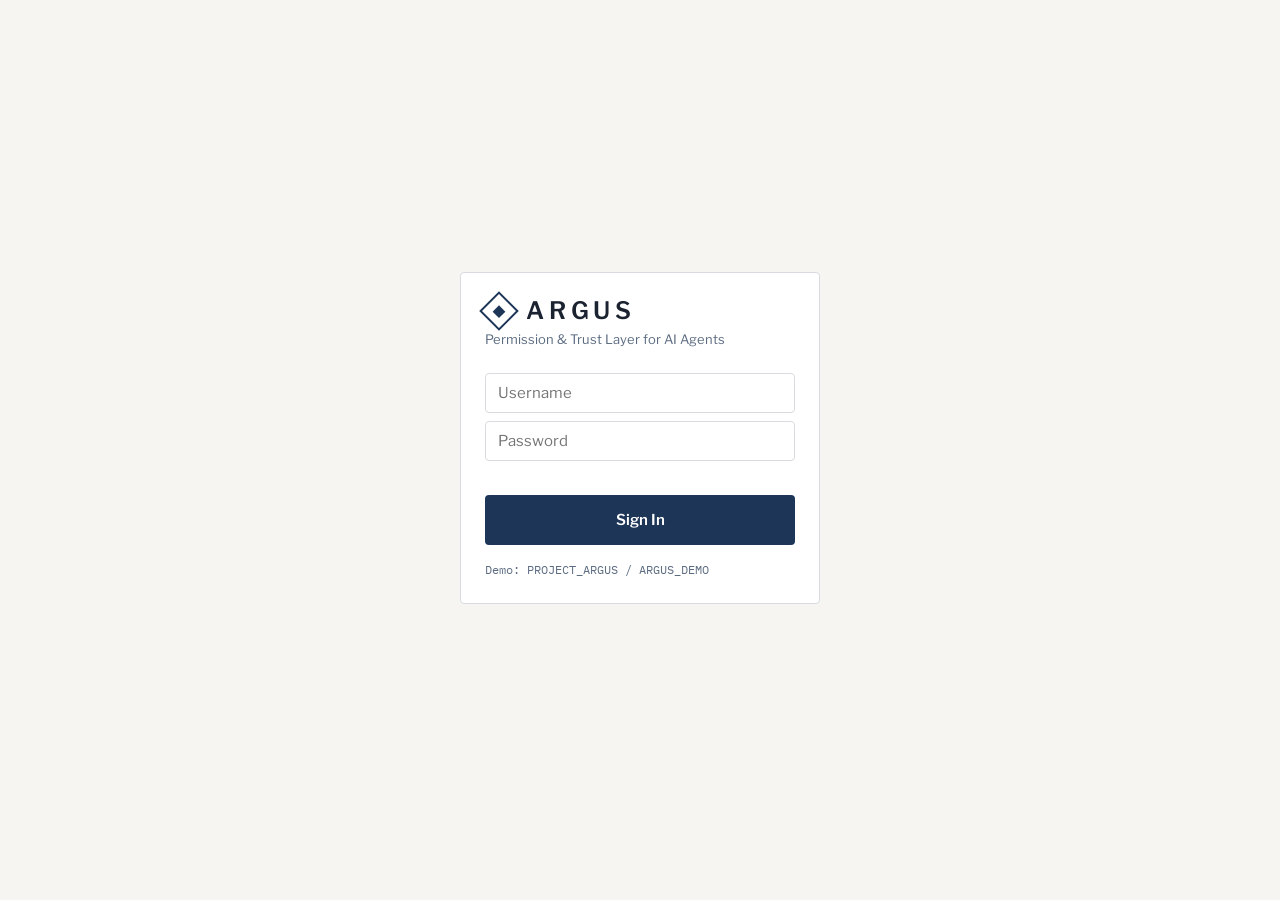
<file: frontend/index.html>
<!DOCTYPE html>
<html lang="en">
<head>
<meta charset="UTF-8">
<meta name="viewport" content="width=device-width, initial-scale=1.0">
<title>ARGUS</title>
<link rel="stylesheet" href="css/style.css">
</head>
<body>

<div id="login-page" class="page">
  <div class="login-screen">
    <div class="login-container card">
      <div class="login-mark"><span class="brand-mark"></span><h1>ARGUS</h1></div>
      <p class="tagline">Permission &amp; Trust Layer for AI Agents</p>
      <form id="login-form">
        <input type="text" id="username" placeholder="Username" autocomplete="off" required>
        <input type="password" id="password" placeholder="Password" autocomplete="off" required>
        <p id="login-error" class="login-error"></p>
        <button type="submit" class="btn-primary">Sign In</button>
      </form>
      <p class="hint">Demo: PROJECT_ARGUS / ARGUS_DEMO</p>
    </div>
  </div>
</div>

<div id="workbench-page" class="page">
  <nav class="app-nav" aria-label="Primary">
    <div class="app-nav-left">
      <span class="brand-mark"></span>
      <span class="brand-name">ARGUS</span>
      <span class="breadcrumb-sep">/</span>
      <span class="breadcrumb-page">Workbench</span>
    </div>
    <div class="app-nav-right">
      <a class="nav-link" data-page="audit">Audit Trail</a>
      <a class="nav-link" data-page="trust">Trust History</a>
      <a class="nav-link" data-page="templates">Templates</a>
      <a class="nav-link" data-page="executions">Executions</a>
      <a class="nav-link" data-page="settings">Settings</a>
      <span class="avatar" id="user-avatar">PA</span>
    </div>
  </nav>

  <div id="estop-banner" class="banner banner-error" hidden>
    <p class="banner-message">EMERGENCY STOP ENGAGED — all approvals and new proposals are disabled. Disengage from Settings.</p>
  </div>

  <div id="workbench-banner-slot"></div>

  <div class="workbench-grid">
    <section class="inbox-panel">
      <div class="inbox-header">
        <span class="inbox-title">Inbox &middot; Read-only</span>
        <span class="inbox-count" id="inbox-count">0</span>
        <div id="inbox-filter-toggle" class="inbox-filter-toggle">
          <button class="filter-btn active" data-filter="all">All</button>
          <button class="filter-btn" data-filter="unread">Unread</button>
        </div>
      </div>
      <div id="inbox-loader" class="skeleton-text" style="width:100%;height:64px;" hidden></div>
      <div id="inbox-items"></div>
      <div id="inbox-pagination" class="inbox-pagination"></div>
    </section>

    <section class="command-panel">
      <div id="selected-email-preview" class="email-preview-card" hidden>
        <div class="preview-header">
          <h4 id="preview-sender">From: —</h4>
          <button class="preview-close" id="preview-close" aria-label="Clear selection">×</button>
        </div>
        <div class="preview-subject" id="preview-subject">Subject: —</div>
        <div class="preview-snippet" id="preview-snippet"></div>
      </div>

      <p class="command-label">Your command</p>
      <div class="card" style="margin-bottom: var(--spacing-md);">
        <textarea id="command-input" placeholder="e.g., 'Reply saying I'll be there.'" rows="2"></textarea>
        <p class="command-context" id="command-email-context"></p>
        <button id="generate-proposal-btn" class="btn-primary" style="margin-top: var(--spacing-md);">Generate proposal</button>
        <div id="proposal-status"></div>
      </div>

      <div id="proposal-block" class="proposal-block" hidden>
        <div class="proposal-header-row">
          <span class="section-marker">AI Proposal</span>
          <span class="proposal-hint">interpreted from your command</span>
        </div>
        <div class="proposal-row"><span class="proposal-row-label">Action</span><span class="proposal-row-value" id="proposal-action"></span></div>
        <div class="proposal-row" id="proposal-to-row"><span class="proposal-row-label">To</span><span class="proposal-row-value" id="proposal-to"></span></div>
        <div class="proposal-row" id="proposal-subject-row"><span class="proposal-row-label">Subject</span><span class="proposal-row-value" id="proposal-subject"></span></div>
        <div class="proposal-body-preview" id="proposal-body-row" hidden>
          <span class="proposal-row-label">Email preview</span>
          <div class="proposal-body-text" id="proposal-body"></div>
        </div>
      </div>

      <div id="decision-card" class="card decision-card" hidden>
        <div class="card-header">Policy Decision</div>
        <div id="decision-outcome" class="decision-badge"></div>
        <p id="decision-reason" class="decision-reason"></p>
        <p id="decision-delta" class="decision-delta"></p>
        <p id="containment-msg" class="containment-msg" hidden>Action blocked before execution. No external effects occurred.</p>
        <details class="trace-details">
          <summary>Why this was allowed / blocked / gated</summary>
          <ul id="decision-trace" class="trace-list"></ul>
        </details>
      </div>

      <div id="authorisation-slot"></div>

      <div id="trust-widget" class="card trust-widget" hidden>
        <div class="card-header">Trust Memory — <span id="trust-widget-action"></span></div>
        <div class="gauge-wrap">
          <svg viewBox="0 0 220 140" class="gauge-svg" id="gauge-svg">
            <path d="M 20 120 A 90 90 0 0 1 200 120" class="gauge-track"/>
            <path d="M 20 120 A 90 90 0 0 1 200 120" class="gauge-fill" id="gauge-fill"/>
            <line id="gauge-ceiling" x1="110" y1="120" x2="110" y2="40" class="gauge-ceiling-marker"/>
          </svg>
          <div class="gauge-readout">
            <div class="gauge-mode" id="gauge-mode" hidden>TOTAL TRUST</div>
            <div class="gauge-label" id="gauge-label">Developing</div>
          </div>
        </div>
        <div class="gauge-meta" id="gauge-meta">
          <div class="meta-row"><span>Trust ceiling</span><span id="meta-ceiling"></span></div>
          <div class="meta-row"><span>Overall modifier</span><span id="meta-modifier"></span></div>
          <div class="meta-row recovery-row" id="meta-recovery" hidden><span>Stabilizing — </span><span id="recovery-detail"></span></div>
        </div>
        <div class="trust-strip-section">
          <div class="trust-strip-header">All action types</div>
          <button type="button" id="total-trust-chip" class="total-chip">
            <span class="total-chip-label">Total trust</span>
            <span class="total-chip-band" id="total-chip-band"></span>
          </button>
          <div id="trust-strip" class="trust-strip"></div>
        </div>
      </div>
    </section>
  </div>
</div>

<div id="audit-page" class="page">
  <nav class="app-nav" aria-label="Primary">
    <div class="app-nav-left">
      <span class="brand-mark"></span>
      <span class="brand-name">ARGUS</span>
      <span class="breadcrumb-sep">/</span>
      <span class="breadcrumb-page">Audit Trail</span>
    </div>
    <div class="app-nav-right">
      <a class="nav-link" data-page="workbench">Workbench</a>
      <a class="nav-link" data-page="trust">Trust History</a>
      <a class="nav-link" data-page="templates">Templates</a>
      <a class="nav-link" data-page="executions">Executions</a>
      <a class="nav-link" data-page="settings">Settings</a>
      <span class="avatar">PA</span>
    </div>
  </nav>
  <div class="audit-content">
    <h2>Audit Trail</h2>
    <p class="tagline">Every evaluation is recorded. Click any row to see the full event details.</p>
    <div class="audit-toolbar">
      <p id="audit-summary" class="command-context"></p>
      <button id="audit-verify-btn" class="btn-secondary" style="width:auto;">Verify chain integrity</button>
    </div>
    <p id="audit-verify-result" class="proposal-hint"></p>
    <div class="audit-filter-row">
      <label for="audit-action-filter">Filter by reason / event:</label>
      <select id="audit-action-filter">
        <option value="">All</option>
      </select>
    </div>
    <div id="audit-groups"></div>
  </div>
</div>

<div id="trust-page" class="page">
  <nav class="app-nav" aria-label="Primary">
    <div class="app-nav-left">
      <span class="brand-mark"></span>
      <span class="brand-name">ARGUS</span>
      <span class="breadcrumb-sep">/</span>
      <span class="breadcrumb-page">Trust History</span>
    </div>
    <div class="app-nav-right">
      <a class="nav-link" data-page="workbench">Workbench</a>
      <a class="nav-link" data-page="audit">Audit Trail</a>
      <a class="nav-link" data-page="templates">Templates</a>
      <a class="nav-link" data-page="executions">Executions</a>
      <a class="nav-link" data-page="settings">Settings</a>
      <span class="avatar">PA</span>
    </div>
  </nav>
  <div class="audit-content">
    <h2>Trust History</h2>
    <p class="page-description">Track how trust scores evolve for each action type over time. Once you approve actions and ARGUS executes them, their trust evolution appears here.</p>
    <p class="command-label" style="margin: var(--spacing-lg) 0 var(--spacing-sm);">Action type</p>
    <select id="trust-action-type"></select>
    <div id="trust-graph-container" style="margin-top: var(--spacing-lg);">
      <svg id="trust-graph" width="100%" height="280" viewBox="0 0 800 280"></svg>
      <p id="trust-tooltip" class="command-context"></p>
    </div>
  </div>
</div>

<div id="templates-page" class="page">
  <nav class="app-nav" aria-label="Primary">
    <div class="app-nav-left">
      <span class="brand-mark"></span>
      <span class="brand-name">ARGUS</span>
      <span class="breadcrumb-sep">/</span>
      <span class="breadcrumb-page">Templates</span>
    </div>
    <div class="app-nav-right">
      <a class="nav-link" data-page="workbench">Workbench</a>
      <a class="nav-link" data-page="audit">Audit Trail</a>
      <a class="nav-link" data-page="trust">Trust History</a>
      <a class="nav-link" data-page="executions">Executions</a>
      <a class="nav-link" data-page="settings">Settings</a>
      <span class="avatar">PA</span>
    </div>
  </nav>
  <div class="audit-content">
    <h2>Templates</h2>
    <p class="tagline">Structural writing-style limits per contact and/or action. Validator-enforced, not an "AI humanizer."</p>

    <div class="card template-form-card">
      <div class="card-header">New Boundary</div>
      <p class="proposal-hint">Leave contact and/or action blank to scope this boundary more broadly (contact-wide, action-wide, or global default).</p>
      <p class="command-label" style="margin-top: var(--spacing-md);">Contact (optional)</p>
      <input type="text" id="tpl-contact" placeholder="e.g. boss@company.com">
      <p class="command-label" style="margin-top: var(--spacing-md);">Action type (optional)</p>
      <select id="tpl-action-type"><option value="">Any action</option></select>

      <div class="tpl-field-grid">
        <div>
          <p class="command-label">Tone</p>
          <select id="tpl-tone">
            <option value="neutral">Neutral</option>
            <option value="warm">Warm</option>
            <option value="direct">Direct</option>
            <option value="formal">Formal</option>
            <option value="friendly">Friendly</option>
          </select>
        </div>
        <div>
          <p class="command-label">Formality</p>
          <select id="tpl-formality">
            <option value="professional">Professional</option>
            <option value="casual">Casual</option>
            <option value="formal">Formal</option>
          </select>
        </div>
        <div>
          <p class="command-label">Length preset</p>
          <select id="tpl-length">
            <option value="brief">Brief</option>
            <option value="standard">Standard</option>
            <option value="detailed">Detailed</option>
          </select>
        </div>
        <div>
          <p class="command-label">Greeting</p>
          <select id="tpl-greeting">
            <option value="first_name">First name</option>
            <option value="formal_name">Formal name</option>
            <option value="none">None</option>
          </select>
        </div>
        <div>
          <p class="command-label">Sign-off</p>
          <select id="tpl-signoff">
            <option value="thanks">Thanks,</option>
            <option value="regards">Regards,</option>
            <option value="best">Best,</option>
            <option value="none">None</option>
          </select>
        </div>
      </div>

      <div class="tpl-field-grid">
        <div>
          <p class="command-label">Max words (10-1000)</p>
          <input type="number" id="tpl-max-words" min="10" max="1000" value="120">
        </div>
        <div>
          <p class="command-label">Max sentences (1-30)</p>
          <input type="number" id="tpl-max-sentences" min="1" max="30" value="8">
        </div>
        <div>
          <p class="command-label">Max paragraphs (1-8)</p>
          <input type="number" id="tpl-max-paragraphs" min="1" max="8" value="3">
        </div>
      </div>

      <p class="command-label" style="margin-top: var(--spacing-md);">Phrases to avoid (comma-separated, validator-only — never sent to the model)</p>
      <input type="text" id="tpl-avoid" placeholder="e.g. ASAP, !!!, per my last email">
      <button id="tpl-add-btn" class="btn-primary" style="margin-top: var(--spacing-md);">Save boundary</button>
      <p class="banner-message" id="tpl-form-error" hidden style="color: var(--color-oxblood); margin-top: var(--spacing-sm);"></p>
    </div>

    <div class="card">
      <div class="card-header">Test Match</div>
      <p class="proposal-hint">See which boundary would apply, before drafting anything.</p>
      <div class="tpl-field-grid">
        <div>
          <p class="command-label">Contact</p>
          <input type="text" id="tpl-match-contact" placeholder="e.g. boss@company.com">
        </div>
        <div>
          <p class="command-label">Action type</p>
          <select id="tpl-match-action"><option value="">Any action</option></select>
        </div>
      </div>
      <button id="tpl-match-btn" class="btn-secondary" style="margin-top: var(--spacing-md);">Check match</button>
      <p class="tpl-match-result" id="tpl-match-result"></p>
    </div>

    <div id="template-list"></div>
  </div>
</div>

<div id="executions-page" class="page">
  <nav class="app-nav" aria-label="Primary">
    <div class="app-nav-left">
      <span class="brand-mark"></span>
      <span class="brand-name">ARGUS</span>
      <span class="breadcrumb-sep">/</span>
      <span class="breadcrumb-page">Executions</span>
    </div>
    <div class="app-nav-right">
      <a class="nav-link" data-page="workbench">Workbench</a>
      <a class="nav-link" data-page="audit">Audit Trail</a>
      <a class="nav-link" data-page="trust">Trust History</a>
      <a class="nav-link" data-page="templates">Templates</a>
      <a class="nav-link" data-page="settings">Settings</a>
      <span class="avatar">PA</span>
    </div>
  </nav>
  <div class="audit-content">
    <h2>Executions</h2>

    <section id="approval-queue-section" class="execution-section">
      <h3>Execution Queue</h3>
      <p class="section-description">Pending your decision. Approve or reject before the action runs. Approving does not send it immediately — it executes after the delay below, giving you a window to change your mind.</p>
      <div id="queue-items"></div>
    </section>

    <section id="live-execution-section" class="execution-section">
      <h3>Live Execution</h3>
      <p class="section-description">Actions in progress. Watch the live pipeline as ARGUS sends approved actions. On any uncertainty, execution stops and asks — never a silent double-send or lost email.</p>
      <button id="executions-tick-btn" class="btn-secondary" style="width:auto; margin: 0 0 var(--spacing-sm);">Check for updates</button>
      <p class="proposal-hint" id="executions-tick-status" style="margin: 0 0 var(--spacing-md);"></p>
      <div id="execution-list"></div>
    </section>
  </div>
</div>

<div id="settings-page" class="page">
  <nav class="app-nav" aria-label="Primary">
    <div class="app-nav-left">
      <span class="brand-mark"></span>
      <span class="brand-name">ARGUS</span>
      <span class="breadcrumb-sep">/</span>
      <span class="breadcrumb-page">Settings</span>
    </div>
    <div class="app-nav-right">
      <a class="nav-link" data-page="workbench">Workbench</a>
      <a class="nav-link" data-page="audit">Audit Trail</a>
      <a class="nav-link" data-page="trust">Trust History</a>
      <a class="nav-link" data-page="templates">Templates</a>
      <a class="nav-link" data-page="executions">Executions</a>
      <span class="avatar">PA</span>
    </div>
  </nav>
  <div class="audit-content">
    <h2>Settings</h2>

    <div class="card" style="margin-top: var(--spacing-lg);">
      <div class="card-header">Policy Profile</div>
      <!-- NOTE (Task 9b): Policy Profile selection is currently visual-only.
           Clarify with Kayden whether this should control backend trust decisions
           (no POST /api/profile endpoint exists yet). -->
      <div class="profile-switcher" id="profile-switcher">
        <button class="profile-opt" data-profile="Strict">Strict</button>
        <button class="profile-opt" data-profile="Balanced">Balanced</button>
        <button class="profile-opt" data-profile="Autonomous">Autonomous</button>
      </div>
      <p class="proposal-hint" style="margin-top: var(--spacing-sm);">Sets the default trust ceiling applied to new decisions.</p>
    </div>

    <div class="card">
      <div class="card-header">Emergency Stop</div>
      <div class="estop-row">
        <button id="estop-btn" class="btn-secondary estop-btn">Engage emergency stop</button>
        <span class="status-line" id="estop-status"><span class="dot dot-green"></span> System armed</span>
      </div>
      <p class="proposal-hint" style="margin-top: var(--spacing-sm);">Immediately halts new proposals and pending approvals across this session.</p>
    </div>

    <div class="card">
      <div class="card-header">Execution Delay</div>
      <p class="proposal-hint">High-risk actions (delete, send, forward, reply) wait before executing, giving you time to review. Adjust how long that window is.</p>
      <div class="delay-row">
        <input type="range" id="execution-delay-slider" min="1" max="4" value="4">
        <span id="execution-delay-display">4 minutes</span>
      </div>
      <p class="proposal-hint" id="execution-delay-status" style="margin-top: var(--spacing-sm);"></p>
      <p class="proposal-hint" style="margin-top: var(--spacing-sm);">Enforced by the server — 1 minute is the floor; an approved action will never execute sooner than that, no matter what's sent to the API.</p>
    </div>

    <div class="card">
      <div class="card-header">Gmail Connection</div>
      <p id="gmail-status-text">Checking…</p>
      <p id="gmail-account-text" class="proposal-hint"></p>
      <a href="/api/gmail/connect" id="gmail-connect-link" class="btn-primary" style="display:inline-block; width:auto; margin-top: var(--spacing-md); text-decoration:none;" hidden>Connect Gmail</a>
      <div id="gmail-test-row" class="contact-add-row" style="margin-top: var(--spacing-md);" hidden>
        <input type="text" id="gmail-test-to" placeholder="Send test email to…">
        <button id="gmail-test-btn" class="btn-secondary" style="width:auto;">Send test</button>
      </div>
      <p id="gmail-test-result" class="proposal-hint"></p>
    </div>

    <div class="card">
      <div class="card-header">Demo Mode</div>
      <p class="proposal-hint">Reseeds the queue, audit trail, executions, and trust ledger to a clean baseline. Only available when the server runs with <code>ARGUS_DEMO_MODE=1</code>.</p>
      <button id="demo-reset-btn" class="btn-secondary" style="width:auto; margin-top: var(--spacing-sm);">Reset demo state</button>
      <p id="demo-reset-result" class="proposal-hint"></p>
    </div>

    <div class="card">
      <div class="card-header">Private Contacts</div>
      <p class="proposal-hint">ARGUS will not read, act on, or send to these exact addresses — checked before the AI sees a selected email from them, and again right before any send.</p>
      <div class="contact-add-row">
        <input type="text" id="contact-add-input" placeholder="name@example.com">
        <button id="contact-add-btn" class="btn-secondary" style="width:auto;">Add</button>
      </div>
      <p class="banner-message" id="contact-add-error" hidden style="color: var(--color-oxblood);"></p>
      <div id="contact-list"></div>
    </div>
  </div>
</div>

<script type="module" src="js/app.js"></script>
</body>
</html>
</file>
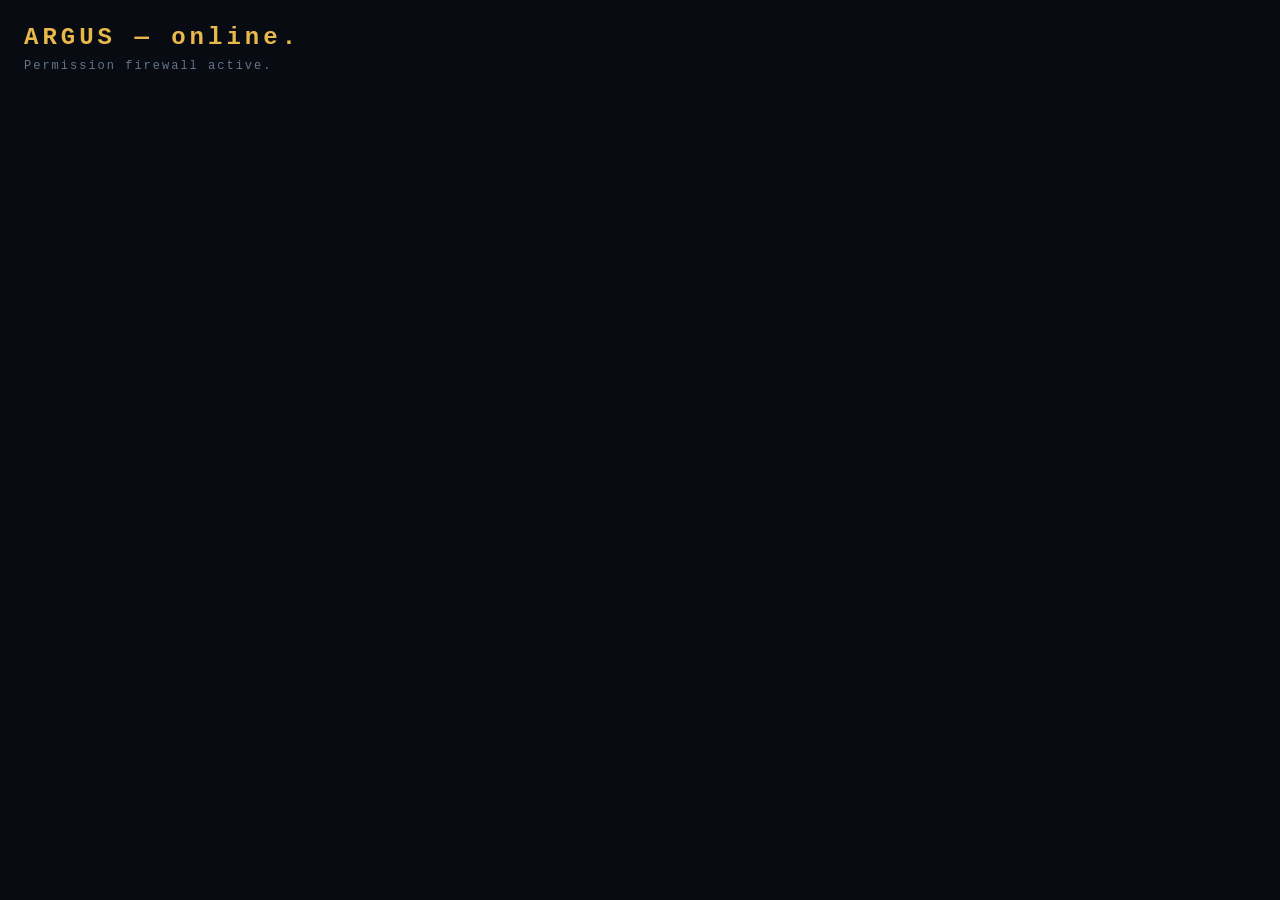
<file: templates/index.html>
<!DOCTYPE html>
<html lang="en">
<head>
    <meta charset="UTF-8">
    <meta name="viewport" content="width=device-width, initial-scale=1.0">
    <title>ARGUS</title>
    <link rel="stylesheet" href="/static/css/main.css">
</head>
<body>
    <h1>ARGUS — online.</h1>
    <p>Permission firewall active.</p>
    <script src="/static/js/main.js"></script>
</body>
</html>
</file>
<file: frontend/css/style.css>
/* ARGUS frontend — design tokens + base styles, per FRONTEND_HANDOFF.md.
   Layout-style reference images are still pending — once received, this file
   is where that preference gets folded in (cards/sections/composition), not
   the palette/type tokens below, which are locked in the handoff doc. */

@import url('https://fonts.googleapis.com/css2?family=Libre+Franklin:wght@400;500;600;700&family=IBM+Plex+Mono:wght@400;500;600&display=swap');

:root {
  /* Brand accent — ink navy. The single filled-navy element per view is the
     primary button; accent also carries brand mark, avatar, selected state,
     focus ring, and the (flattened) trust gauge arc. */
  --color-accent: #1D3557;
  --color-accent-hover: #16293F;

  --color-ink: #1B2330;
  --color-secondary-ink: #5B6B80;
  --color-canvas: #F6F5F1;
  --color-surface: #FFFFFF;
  --color-slate-surface: #F3F3EF;
  --color-hairline: #D9DBE0;
  /* "Strong" border is a light 2px keyline (#C7CCD3), not a dark rule — the
     Policy Decision card earns emphasis from the keyline + large badge, not a
     heavy outline. */
  --color-strong-keyline: #C7CCD3;

  /* Semantic decision states — muted, never neon. text / soft-bg / rule / dot. */
  --color-evergreen: #1F5C43;
  --color-evergreen-soft: #E7F0EA;
  --color-evergreen-rule: #C2D8CB;
  --color-evergreen-dot: #2F7D57;
  --color-amber: #8A5A14;
  --color-amber-soft: #F6EDD9;
  --color-amber-rule: #E6D3A8;
  --color-amber-dot: #B07D1F;
  --color-oxblood: #7A2E2E;
  --color-oxblood-soft: #F3E6E3;
  --color-oxblood-rule: #E0C4BF;
  --color-oxblood-dot: #9A4040;

  --color-proposal-tint: #EEF1F4;
  --color-proposal-rule: #D8DDE4;

  --font-sans: 'Libre Franklin', 'Segoe UI', Arial, sans-serif;
  --font-mono: 'IBM Plex Mono', ui-monospace, 'SFMono-Regular', Consolas, monospace;

  --spacing-xs: 4px;
  --spacing-sm: 8px;
  --spacing-md: 16px;
  --spacing-lg: 24px;
  --spacing-xl: 32px;
  --spacing-xxl: 48px;
}

@media (prefers-reduced-motion: reduce) {
  *, *::before, *::after {
    animation-duration: 0.001ms !important;
    transition-duration: 0.001ms !important;
  }
}

* {
  box-sizing: border-box;
}

/* The `hidden` attribute is only `display: none` via the (low-priority)
   user-agent stylesheet — any author rule that sets `display` on the same
   element (e.g. .banner's `display: flex`) overrides it and the element
   stays visible despite `el.hidden === true`. Force it explicitly. */
[hidden] {
  display: none !important;
}

body {
  background: var(--color-canvas);
  color: var(--color-ink);
  font-family: var(--font-sans);
  font-size: 15px;
  line-height: 1.5;
  margin: 0;
  padding: 0;
}

h1 { font-size: 28px; font-weight: 600; line-height: 1.2; margin: 0; }
h2 { font-size: 24px; font-weight: 600; line-height: 1.2; margin: 0; }
h3 { font-size: 20px; font-weight: 600; line-height: 1.4; margin: 0; }
h4 { font-size: 16px; font-weight: 600; margin: 0; }
p { margin: 0; }

a { color: var(--color-evergreen); }

:focus-visible {
  outline: 2px solid var(--color-accent);
  outline-offset: 2px;
}

.page { display: none; }
.page.active { display: block; }

.card {
  background: var(--color-surface);
  border: 1px solid var(--color-hairline);
  border-radius: 4px;
  padding: var(--spacing-lg);
  margin-bottom: var(--spacing-lg);
}

.card.proposal-card {
  background: var(--color-proposal-tint);
  border: 1px solid var(--color-proposal-rule);
}

/* Policy Decision — center of gravity: white surface, light 2px keyline, and a
   larger badge than anywhere else on the page. "What code decided." */
.card.decision-card {
  border: 2px solid var(--color-strong-keyline);
}
.decision-card .decision-badge {
  font-size: 15px;
  padding: 9px 16px;
  letter-spacing: 0.05em;
}
.decision-card .decision-badge::before { width: 10px; height: 10px; }

.card-header {
  font-family: var(--font-mono);
  font-size: 12px;
  font-weight: 600;
  letter-spacing: 0.04em;
  text-transform: uppercase;
  color: var(--color-secondary-ink);
  margin-bottom: var(--spacing-md);
}

.decision-badge {
  display: inline-flex;
  align-items: center;
  gap: 8px;
  padding: 6px 14px;
  font-weight: 600;
  text-transform: uppercase;
  border-radius: 4px;
  margin-bottom: var(--spacing-md);
  font-family: var(--font-mono);
  font-size: 12px;
  letter-spacing: 0.03em;
}

/* Small filled-square marker — used on decision/outcome badges and section
   headers (■ AI PROPOSAL), per the visual-direction reference. Solid color
   block, no icon glyph — deliberately plainer than the old dark-theme build's
   masked SVG icons. */
.decision-badge::before,
.section-marker::before {
  content: "";
  width: 8px;
  height: 8px;
  flex-shrink: 0;
  background-color: currentColor;
}

/* Muted state badges: soft fill + same-family rule + a distinct mid-tone square
   dot. State is always carried by the word + color + dot, never color alone. */
.decision-badge.allow { background: var(--color-evergreen-soft); color: var(--color-evergreen); border: 1px solid var(--color-evergreen-rule); }
.decision-badge.gated { background: var(--color-amber-soft); color: var(--color-amber); border: 1px solid var(--color-amber-rule); }
.decision-badge.block { background: var(--color-oxblood-soft); color: var(--color-oxblood); border: 1px solid var(--color-oxblood-rule); }
.decision-badge.config { background: var(--color-slate-surface); color: var(--color-secondary-ink); border: 1px solid var(--color-hairline); }
.decision-badge.allow::before { background-color: var(--color-evergreen-dot); }
.decision-badge.gated::before { background-color: var(--color-amber-dot); }
.decision-badge.block::before { background-color: var(--color-oxblood-dot); }

/* ── top nav (breadcrumb + page links + avatar) ───────────────────────── */
.app-nav {
  display: flex;
  align-items: center;
  justify-content: space-between;
  gap: var(--spacing-md);
  padding: var(--spacing-md) var(--spacing-lg);
  border-bottom: 1px solid var(--color-hairline);
  background: var(--color-surface);
  position: sticky;
  top: 0;
  z-index: 50;
  flex-wrap: wrap;
}
.app-nav-left { display: flex; align-items: center; gap: var(--spacing-sm); }
/* Brand mark — diamond-in-diamond: an outlined rotated square with a small
   filled square centered inside it (both rotate together → diamond glyph). */
.brand-mark {
  display: inline-flex;
  align-items: center;
  justify-content: center;
  width: 18px; height: 18px;
  border: 2px solid var(--color-accent);
  transform: rotate(45deg);
  flex-shrink: 0;
}
.brand-mark::before {
  content: "";
  width: 6px; height: 6px;
  background: var(--color-accent);
}
.brand-name {
  font-weight: 700;
  font-size: 16px;
  letter-spacing: 0.18em;
  color: var(--color-ink);
}
.breadcrumb-sep { color: var(--color-hairline); margin: 0 4px; }
.breadcrumb-page { color: var(--color-secondary-ink); font-size: 15px; }
.app-nav-right { display: flex; align-items: center; gap: var(--spacing-lg); flex-wrap: wrap; row-gap: var(--spacing-sm); }
.nav-link {
  font-size: 14px;
  color: var(--color-secondary-ink);
  text-decoration: none;
  cursor: pointer;
}
.nav-link:hover { color: var(--color-ink); }
.nav-link.active { color: var(--color-accent); font-weight: 600; }
.avatar {
  width: 28px; height: 28px;
  border-radius: 50%;
  background: var(--color-accent);
  color: var(--color-surface);
  display: flex; align-items: center; justify-content: center;
  font-size: 11px;
  font-weight: 600;
  font-family: var(--font-mono);
  flex-shrink: 0;
  cursor: pointer;
}
.avatar:hover { opacity: 0.88; }

/* ── account dropdown (avatar menu) ───────────────────────────────────────── */
.avatar-wrap { position: relative; display: inline-flex; }
.avatar-menu {
  position: absolute;
  top: calc(100% + 8px);
  right: 0;
  min-width: 210px;
  background: var(--color-surface);
  border: 1px solid var(--color-hairline);
  border-radius: 4px;
  box-shadow: 0 4px 14px rgba(24, 33, 48, 0.10);
  padding: 6px;
  z-index: 100;
}
.avatar-menu-head {
  padding: 8px 10px 10px;
  border-bottom: 1px solid var(--color-hairline);
  margin-bottom: 6px;
}
.avatar-menu-name { font-family: var(--font-mono); font-size: 12px; font-weight: 600; color: var(--color-ink); }
.avatar-menu-sub { font-size: 12px; color: var(--color-secondary-ink); margin-top: 2px; }
.avatar-menu-item {
  display: flex;
  align-items: center;
  gap: 8px;
  width: 100%;
  text-align: left;
  background: transparent;
  border: none;
  border-radius: 4px;
  padding: 9px 10px;
  font-size: 14px;
  font-weight: 500;
  color: var(--color-ink);
  min-height: auto;
}
.avatar-menu-item:hover { background: var(--color-slate-surface); opacity: 1; }

/* ── inbox panel ───────────────────────────────────────────────────────── */
.inbox-header {
  display: flex;
  justify-content: space-between;
  align-items: center;
  margin-bottom: var(--spacing-md);
}
.inbox-title {
  font-family: var(--font-mono);
  font-size: 11px;
  letter-spacing: 0.06em;
  text-transform: uppercase;
  color: var(--color-secondary-ink);
}
.inbox-count {
  font-family: var(--font-mono);
  font-size: 12px;
  color: var(--color-secondary-ink);
  margin-right: auto;
  margin-left: var(--spacing-sm);
}
.inbox-filter-toggle { display: flex; gap: var(--spacing-xs); }
.filter-btn, .pagination-btn {
  padding: var(--spacing-xs) var(--spacing-sm);
  border: 1px solid var(--color-hairline);
  background: var(--color-surface);
  border-radius: 4px;
  cursor: pointer;
  font-size: 12px;
  color: var(--color-ink);
  transition: background 0.15s, color 0.15s;
}
.filter-btn:hover, .pagination-btn:hover { background: var(--color-slate-surface); }
.filter-btn.active, .pagination-btn.active {
  background: var(--color-evergreen);
  color: #fff;
  border-color: var(--color-evergreen);
}
.inbox-pagination {
  display: flex;
  flex-wrap: wrap;
  gap: var(--spacing-xs);
  margin-top: var(--spacing-md);
  justify-content: center;
}

/* ── selected email preview card (Task 6) ──────────────────────────────── */
.email-preview-card {
  padding: var(--spacing-md);
  border: 1px solid var(--color-hairline);
  border-radius: 6px;
  background: var(--color-proposal-tint);
  margin-bottom: var(--spacing-md);
}
.preview-header { display: flex; justify-content: space-between; align-items: center; margin-bottom: var(--spacing-sm); gap: var(--spacing-sm); }
.preview-header h4 { font-size: 14px; color: var(--color-ink); word-break: break-word; }
.preview-close { background: none; border: none; font-size: 20px; line-height: 1; cursor: pointer; color: var(--color-secondary-ink); padding: 0 var(--spacing-xs); }
.preview-close:hover { color: var(--color-oxblood); }
.preview-subject { font-weight: 600; font-size: 13px; margin-bottom: var(--spacing-xs); color: var(--color-ink); }
.preview-snippet { font-size: 13px; color: var(--color-secondary-ink); line-height: 1.4; max-height: 4rem; overflow: hidden; }
.inbox-item {
  border: 1px solid var(--color-hairline);
  border-radius: 4px;
  padding: var(--spacing-md);
  margin-bottom: var(--spacing-sm);
  cursor: pointer;
}
.inbox-item:hover { border-color: var(--color-secondary-ink); }
.inbox-item.selected { border: 2px solid var(--color-accent); }
.inbox-item-head { display: flex; justify-content: space-between; align-items: baseline; }
.inbox-item-sender { font-weight: 600; font-size: 14px; }
.inbox-item-time { font-family: var(--font-mono); font-size: 12px; color: var(--color-secondary-ink); }
.inbox-item-subject { font-weight: 600; font-size: 14px; margin-top: 2px; }
/* Unread: a small dot before the sender name. Read: subject/snippet dim down
   so a glance at the list tells you what's new without needing the filter. */
.inbox-item.is-unread .inbox-item-sender::before {
  content: ''; display: inline-block; width: 7px; height: 7px; border-radius: 50%;
  background: var(--color-accent); margin-right: 6px; vertical-align: middle;
}
.inbox-item:not(.is-unread) .inbox-item-subject,
.inbox-item:not(.is-unread) .inbox-item-snippet { font-weight: 400; color: var(--color-secondary-ink); }
.inbox-item-snippet {
  font-size: 13px;
  color: var(--color-secondary-ink);
  margin-top: 2px;
  overflow: hidden;
  text-overflow: ellipsis;
  white-space: nowrap;
}

/* ── command + proposal (flat, borderless per reference) ─────────────────── */
.command-label, .proposal-hint-label {
  font-family: var(--font-mono);
  font-size: 11px;
  letter-spacing: 0.06em;
  text-transform: uppercase;
  color: var(--color-secondary-ink);
  margin-bottom: var(--spacing-sm);
}
.command-display {
  border: 1px solid var(--color-hairline);
  border-radius: 4px;
  padding: var(--spacing-md);
  display: flex;
  justify-content: space-between;
  align-items: baseline;
  gap: var(--spacing-md);
  margin-bottom: var(--spacing-lg);
}
.command-text { font-size: 15px; }
.command-context {
  font-family: var(--font-mono);
  font-size: 12px;
  color: var(--color-secondary-ink);
  white-space: nowrap;
}
/* AI Proposal — recessive layer of the Decision Spine: cool slate tint, full
   border (no left-accent), slate marker. The model only suggests. */
.proposal-block {
  background: var(--color-proposal-tint);
  border: 1px solid var(--color-proposal-rule);
  border-radius: 4px;
  padding: var(--spacing-lg);
  margin-bottom: var(--spacing-lg);
}
.proposal-block .section-marker { color: var(--color-secondary-ink); }
.proposal-disclaimer {
  display: flex;
  align-items: center;
  gap: 7px;
  margin-top: var(--spacing-md);
  font-size: 12px;
  font-style: italic;
  color: var(--color-secondary-ink);
}
.proposal-disclaimer::before {
  content: "";
  width: 5px; height: 5px;
  flex-shrink: 0;
  background: var(--color-secondary-ink);
}
.proposal-header-row {
  display: flex;
  justify-content: space-between;
  align-items: baseline;
  margin-bottom: var(--spacing-md);
}
.section-marker {
  display: inline-flex;
  align-items: center;
  gap: 8px;
  font-family: var(--font-mono);
  font-size: 12px;
  font-weight: 600;
  letter-spacing: 0.04em;
  text-transform: uppercase;
  color: var(--color-ink);
}
.proposal-hint {
  font-size: 13px;
  color: var(--color-secondary-ink);
}
.proposal-row {
  display: grid;
  grid-template-columns: 120px minmax(0, 1fr);
  gap: var(--spacing-md);
  padding: 6px 0;
}
.proposal-row-label {
  font-family: var(--font-mono);
  font-size: 11px;
  letter-spacing: 0.06em;
  text-transform: uppercase;
  color: var(--color-secondary-ink);
}
.proposal-row-value { font-size: 15px; word-break: break-word; }

.proposal-body-preview { padding: 10px 0 6px; }
.proposal-body-preview .proposal-row-label { display: block; margin-bottom: 8px; }
.proposal-body-text {
  background: var(--color-surface);
  border: 1px solid var(--color-hairline);
  border-radius: 6px;
  padding: var(--spacing-md);
  font-size: 14px;
  line-height: 1.6;
  color: var(--color-ink);
  white-space: pre-wrap;
  word-break: break-word;
  max-height: 220px;
  overflow-y: auto;
}

/* ── banners (error / info) ───────────────────────────────────────────── */
.banner {
  display: flex;
  justify-content: space-between;
  align-items: center;
  gap: var(--spacing-md);
  padding: var(--spacing-md) var(--spacing-lg);
  border-radius: 4px;
  margin-bottom: var(--spacing-lg);
}
.banner-error { background: var(--color-oxblood-soft); color: var(--color-oxblood); }
.banner-message { font-weight: 600; font-size: 15px; }
.banner-action {
  background: var(--color-surface);
  color: var(--color-oxblood);
  border: 1px solid var(--color-oxblood);
  padding: 8px 16px;
  min-height: auto;
  width: auto;
  white-space: nowrap;
}

/* ── workbench layout ─────────────────────────────────────────────────── */
.workbench-grid {
  display: grid;
  grid-template-columns: 340px 1fr;
  gap: var(--spacing-xl);
  padding: var(--spacing-lg);
}
/* The decision spine reads as a single vertical column, not a full-width sprawl. */
.command-panel { max-width: 680px; width: 100%; }
/* Let both columns shrink below their content's intrinsic width so nowrap
   inbox snippets truncate (ellipsis) instead of forcing the track wide. */
.workbench-grid > section { min-width: 0; }
@media (max-width: 1024px) {
  .workbench-grid { grid-template-columns: 1fr; }
}

/* ── login ─────────────────────────────────────────────────────────────── */
.login-screen {
  min-height: 100vh;
  display: flex;
  align-items: center;
  justify-content: center;
  background: var(--color-canvas);
}
.login-container {
  width: 360px;
  text-align: left;
}
.login-mark { display: flex; align-items: center; gap: 13px; margin-bottom: 4px; }
.login-mark h1 { font-size: 24px; letter-spacing: 0.2em; }
/* Larger hero mark on login only — the nav keeps the compact 18px diamond. */
.login-mark .brand-mark { width: 28px; height: 28px; }
.login-mark .brand-mark::before { width: 9px; height: 9px; }
.tagline { color: var(--color-secondary-ink); font-size: 13px; margin-bottom: var(--spacing-lg); }
.page-description { color: var(--color-secondary-ink); font-size: 14px; line-height: 1.6; margin-bottom: var(--spacing-lg); max-width: 70ch; }
.delay-row { display: flex; align-items: center; gap: var(--spacing-md); margin-top: var(--spacing-sm); }
/* Grey track + green thumb, no fill — so there's nothing to misalign: the thumb
   sits flush left at min and flush right at max. */
.delay-row input[type="range"] {
  -webkit-appearance: none; appearance: none;
  width: 200px; height: 8px; border-radius: 5px; cursor: pointer;
  background: var(--color-hairline); outline: none;
  /* Reset the global `input` rule (line ~580): its 12px padding + 1px border
     would inset the thumb's travel and leave a grey gap at each end. */
  padding: 0; border: none; margin: 0;
}
.delay-row input[type="range"]::-webkit-slider-thumb {
  -webkit-appearance: none; appearance: none;
  width: 18px; height: 18px; border-radius: 50%; border: none;
  background: var(--color-evergreen); cursor: pointer;
}
.delay-row input[type="range"]::-moz-range-track {
  height: 8px; border-radius: 5px; background: var(--color-hairline);
}
.delay-row input[type="range"]::-moz-range-thumb {
  width: 18px; height: 18px; border-radius: 50%; border: none;
  background: var(--color-evergreen); cursor: pointer;
}
.delay-row input[type="range"]:focus-visible { outline: 2px solid var(--color-evergreen); outline-offset: 2px; }
#execution-delay-display { font-weight: 600; font-size: 14px; min-width: 90px; }
/* (.clarify-note styling lives further down — the redesign's version with a
   .clarify-mark dot — so no duplicate rule is defined here.) */
#login-form input { margin-bottom: var(--spacing-sm); }
.login-error { min-height: 18px; color: var(--color-oxblood); font-size: 13px; margin: 0 0 var(--spacing-sm); }
.hint { margin-top: var(--spacing-md); font-size: 12px; color: var(--color-secondary-ink); font-family: var(--font-mono); }

/* ── authorisation ─────────────────────────────────────────────────────── */
.auth-header { display: flex; justify-content: space-between; align-items: baseline; margin-bottom: var(--spacing-md); }
.auth-countdown { font-family: var(--font-mono); font-size: 13px; color: var(--color-amber); }
.auth-countdown.is-urgent { color: var(--color-oxblood); }
#authorisation-slot .btn-primary, #authorisation-slot .btn-secondary { margin-bottom: var(--spacing-sm); }
#reject-reason-form { margin-top: var(--spacing-sm); }
#reject-reason-form textarea { margin-bottom: var(--spacing-sm); }

/* ── executions page: consolidated approval queue + live execution (Task 1) ─ */
.execution-section {
  margin-bottom: var(--spacing-xl);
  padding: var(--spacing-lg);
  border: 1px solid var(--color-hairline);
  border-radius: 8px;
  background: var(--color-surface);
}
.execution-section h3 { margin-bottom: var(--spacing-sm); }
.section-description {
  margin: 0 0 var(--spacing-lg) 0;
  font-size: 14px;
  color: var(--color-secondary-ink);
  line-height: 1.5;
}

/* ── approval queue items ──────────────────────────────────────────────── */
.queue-item {
  display: flex;
  flex-direction: column;
  gap: var(--spacing-sm);
  padding: var(--spacing-md) 0;
  border-bottom: 1px solid var(--color-hairline);
}
.queue-item:last-child { border-bottom: none; }
.queue-item-head { display: flex; align-items: center; gap: var(--spacing-md); }
.queue-item-action { font-family: var(--font-mono); font-size: 13px; }
.queue-item-expiry { font-size: 12px; color: var(--color-secondary-ink); margin-left: auto; }
.queue-item-expiry.is-urgent { color: var(--color-oxblood); font-weight: 600; }
.queue-item-expiry.is-expired { color: var(--color-secondary-ink); font-style: italic; }
.queue-item-controls { display: flex; gap: var(--spacing-sm); }
.queue-item-controls .btn-primary, .queue-item-controls .btn-secondary { width: auto; }
.queue-reject-form { display: flex; flex-direction: column; gap: var(--spacing-sm); }
.queue-reject-form textarea {
  width: 100%; min-height: 60px; padding: var(--spacing-sm);
  border: 1px solid var(--color-hairline); border-radius: 6px;
  font-family: var(--font-sans); font-size: 14px; resize: vertical;
}
.queue-item-status { font-size: 13px; color: var(--color-secondary-ink); }

/* Disabled (e.g. expired) action buttons — visibly inert. */
.btn-primary.is-disabled, .btn-secondary.is-disabled {
  opacity: 0.5; cursor: not-allowed;
  background: var(--color-slate-surface); color: var(--color-secondary-ink);
  border-color: var(--color-hairline);
}

#command-input {
  resize: none;            /* no drag handle — width/height are JS/CSS controlled, not user-draggable */
  max-width: 100%;
  box-sizing: border-box;  /* width:100% must include padding/border, or it can still overflow its card */
  min-height: 56px;        /* original 2-row baseline, so it doesn't shrink below that when empty */
  max-height: 240px;       /* grows with content up to here, then scrolls internally */
  overflow-y: auto;
  transition: height 0.1s ease;
}

input, textarea, select {
  font-family: var(--font-sans);
  font-size: 15px;
  color: var(--color-ink);
  background: var(--color-surface);
  border: 1px solid var(--color-hairline);
  border-radius: 4px;
  padding: 10px 12px;
  width: 100%;
}

input:focus, textarea:focus, select:focus {
  border-color: var(--color-evergreen);
}

button {
  font-family: var(--font-sans);
  font-size: 15px;
  font-weight: 600;
  padding: 12px 24px;
  border: none;
  border-radius: 4px;
  cursor: pointer;
  transition: opacity 0.2s;
}

button:hover { opacity: 0.8; }
button:disabled { opacity: 0.5; cursor: not-allowed; }

.btn-primary {
  background: var(--color-accent);
  color: white;
  width: 100%;
  padding: 16px;
  min-height: 48px;
}
.btn-primary:hover { background: var(--color-accent-hover); opacity: 1; }

.btn-secondary {
  background: var(--color-surface);
  color: var(--color-ink);
  border: 1px solid var(--color-strong-keyline);
  width: 100%;
  padding: 16px;
  min-height: 48px;
}
.btn-secondary:hover { background: var(--color-slate-surface); opacity: 1; }

.label {
  font-weight: 600;
  font-size: 12px;
  text-transform: uppercase;
  color: var(--color-secondary-ink);
  font-family: var(--font-mono);
}

/* Skeleton loaders — flat, no moving gradient (the visual direction forbids
   glows/gradients; loaders read as quiet placeholders, not animation). */
.skeleton-text {
  height: 16px;
  background: var(--color-slate-surface);
  border: 1px solid var(--color-hairline);
  border-radius: 4px;
  margin-bottom: 8px;
}

/* Spinners */
@keyframes spin {
  from { transform: rotate(0deg); }
  to { transform: rotate(360deg); }
}

.spinner {
  width: 20px;
  height: 20px;
  border: 2px solid var(--color-hairline);
  border-top-color: var(--color-evergreen);
  border-radius: 50%;
  animation: spin 0.8s linear infinite;
  display: inline-block;
}

/* Responsive */
@media (max-width: 768px) {
  h1 { font-size: 24px; }
  h2 { font-size: 20px; }
}

@media (max-width: 480px) {
  h1 { font-size: 20px; }
  body { font-size: 14px; }
}

/* ── shared empty-state ───────────────────────────────────────────────── */
.empty-state { font-size: 13px; color: var(--color-secondary-ink); padding: var(--spacing-md) 0; }

/* ── status dots (integrations / estop) ──────────────────────────────── */
.status-line { display: inline-flex; align-items: center; gap: 8px; font-size: 14px; color: var(--color-ink); }
.dot { width: 8px; height: 8px; border-radius: 50%; display: inline-block; flex-shrink: 0; }
.dot-green { background: var(--color-evergreen); }
.dot-red { background: var(--color-oxblood); }
.dot-amber { background: var(--color-amber); }

/* ── trust gauge widget (workbench) ──────────────────────────────────── */
.trust-widget { text-align: center; }
.gauge-wrap { position: relative; display: inline-block; }
.gauge-svg { width: 220px; height: 140px; }
.gauge-track { fill: none; stroke: var(--color-hairline); stroke-width: 14; }
/* Flat instrument: solid accent arc, no color interpolation/glow. Only the fill
   position eases in. The numeric score is intentionally not shown — the band
   label below is the readout. */
.gauge-fill {
  fill: none;
  stroke: var(--color-accent);
  stroke-width: 14;
  stroke-linecap: round;
  transition: stroke-dashoffset 0.6s ease;
}
.gauge-fill.is-loading { opacity: 0.4; }
.gauge-ceiling-marker { stroke: var(--color-secondary-ink); stroke-width: 2; }
.gauge-readout { position: absolute; left: 50%; bottom: 10px; transform: translateX(-50%); text-align: center; }
.gauge-mode {
  font-family: var(--font-mono);
  font-size: 10px;
  font-weight: 600;
  letter-spacing: 0.08em;
  text-transform: uppercase;
  color: var(--color-secondary-ink);
  margin-bottom: 1px;
}
.gauge-label {
  font-family: var(--font-mono);
  font-size: 15px;
  font-weight: 600;
  letter-spacing: 0.06em;
  text-transform: uppercase;
  color: var(--color-ink);
}
.gauge-meta { margin-top: var(--spacing-md); text-align: left; }
.meta-row { display: flex; justify-content: space-between; font-size: 13px; padding: 4px 0; color: var(--color-secondary-ink); }
.meta-row span:last-child { color: var(--color-ink); font-family: var(--font-mono); font-size: 12px; }
.recovery-row { color: var(--color-amber); }
.recovery-row span:last-child { color: var(--color-amber); font-family: var(--font-sans); }

/* ── all-actions trust strip (under the contextual gauge) ─────────────────── */
.trust-strip-section {
  margin-top: var(--spacing-md);
  padding-top: var(--spacing-md);
  border-top: 1px solid var(--color-hairline);
  text-align: left;
}
.trust-strip-header {
  font-family: var(--font-mono);
  font-size: 11px;
  letter-spacing: 0.06em;
  text-transform: uppercase;
  color: var(--color-secondary-ink);
  margin-bottom: var(--spacing-sm);
}
/* Total trust chip — returns the headline gauge to the client-computed mean. */
.total-chip {
  display: flex;
  align-items: center;
  justify-content: space-between;
  gap: 8px;
  width: 100%;
  background: var(--color-surface);
  border: 1px solid var(--color-hairline);
  border-radius: 4px;
  padding: 9px 11px;
  margin-bottom: var(--spacing-sm);
  font-size: 13px;
  font-weight: 600;
  color: var(--color-ink);
  min-height: auto;
}
.total-chip:hover { background: var(--color-slate-surface); opacity: 1; }
.total-chip.is-active { border-color: var(--color-accent); color: var(--color-accent); }
.total-chip-band {
  font-family: var(--font-mono);
  font-size: 11px;
  font-weight: 500;
  color: var(--color-secondary-ink);
}
.total-chip.is-active .total-chip-band { color: var(--color-accent); }

.trust-strip {
  display: grid;
  grid-template-columns: repeat(2, minmax(0, 1fr));
  gap: 6px;
}
.trust-strip-item {
  border: 1px solid var(--color-hairline);
  border-radius: 4px;
  padding: 7px 9px;
  background: var(--color-surface);
  cursor: pointer;
}
.trust-strip-item:hover { border-color: var(--color-secondary-ink); }
.trust-strip-item.is-current { border-color: var(--color-accent); }
.trust-strip-item.is-current .ts-action { color: var(--color-accent); font-weight: 600; }
.ts-top { display: flex; align-items: baseline; justify-content: space-between; gap: 6px; }
.ts-action {
  font-family: var(--font-mono);
  font-size: 11px;
  color: var(--color-ink);
  overflow: hidden;
  text-overflow: ellipsis;
  white-space: nowrap;
}
.ts-band {
  font-family: var(--font-mono);
  font-size: 10px;
  color: var(--color-secondary-ink);
  white-space: nowrap;
  flex: none;
}
.ts-bar {
  height: 4px;
  margin-top: 6px;
  border-radius: 2px;
  background: var(--color-slate-surface);
  overflow: hidden;
}
.ts-bar > span { display: block; height: 100%; background: var(--color-accent); }

/* ── clarification note (calm request for input, NOT an error) ────────────── */
.clarify-note {
  display: flex;
  align-items: flex-start;
  gap: 8px;
  margin-top: var(--spacing-md);
  padding: var(--spacing-sm) var(--spacing-md);
  background: var(--color-slate-surface);
  border: 1px solid var(--color-hairline);
  border-radius: 4px;
  font-size: 13px;
  line-height: 1.5;
  color: var(--color-ink);
}
.clarify-note .clarify-mark {
  width: 8px; height: 8px;
  flex: none;
  margin-top: 5px;
  background: var(--color-secondary-ink);
}

/* ── decision card extras: trust delta / containment / trace ────────────── */
.decision-delta { font-family: var(--font-mono); font-size: 13px; color: var(--color-secondary-ink); margin-top: var(--spacing-sm); }
.containment-msg {
  font-size: 13px;
  color: var(--color-oxblood);
  background: var(--color-oxblood-soft);
  border-radius: 4px;
  padding: var(--spacing-sm) var(--spacing-md);
  margin-top: var(--spacing-sm);
}
.trace-details { margin-top: var(--spacing-md); }
.trace-details summary { cursor: pointer; font-size: 13px; color: var(--color-secondary-ink); font-family: var(--font-mono); }
.trace-list {
  list-style: none;
  margin: var(--spacing-sm) 0 0;
  padding: 0;
  background: var(--color-slate-surface);
  border-radius: 4px;
  overflow: hidden;
}
.trace-list li {
  display: flex;
  gap: 8px;
  align-items: flex-start;
  font-size: 13px;
  font-family: var(--font-sans);
  color: var(--color-ink);
  padding: 8px var(--spacing-md);
  border-bottom: 1px solid var(--color-hairline);
}
.trace-list li:last-child { border-bottom: none; }
.trace-list .trace-icon { flex-shrink: 0; font-weight: 700; }
.trace-list .trace-icon.is-pass { color: var(--color-evergreen); }
.trace-list .trace-icon.is-block { color: var(--color-oxblood); }
.trace-list .trace-icon.is-gated { color: var(--color-amber); }
.trace-list .trace-icon.is-skip { color: var(--color-secondary-ink); }

/* ── profile switcher / emergency stop (Settings page) ───────────────── */
.profile-switcher { display: flex; gap: var(--spacing-sm); margin-top: var(--spacing-sm); }
.profile-opt {
  flex: 1;
  background: var(--color-surface);
  color: var(--color-ink);
  border: 1px solid var(--color-hairline);
  padding: 10px 16px;
  min-height: auto;
}
.profile-opt.active { background: var(--color-slate-surface); color: var(--color-accent); border: 2px solid var(--color-accent); }
.estop-row { display: flex; align-items: center; gap: var(--spacing-lg); flex-wrap: wrap; margin-top: var(--spacing-sm); }
.estop-btn { width: auto; min-height: auto; padding: 12px 20px; background: var(--color-oxblood-soft); color: var(--color-oxblood); border: 1px solid var(--color-oxblood); }
.estop-btn.is-active { background: var(--color-oxblood); color: white; }
.status-line.alert { color: var(--color-oxblood); }

/* ── templates page ("communication boundaries") ─────────────────────── */
.tpl-field-grid {
  display: grid;
  grid-template-columns: repeat(auto-fit, minmax(140px, 1fr));
  gap: var(--spacing-md);
  margin-top: var(--spacing-md);
}
.template-list { margin-top: var(--spacing-lg); }
.template-card {
  background: var(--color-surface);
  border: 1px solid var(--color-hairline);
  border-radius: 4px;
  padding: var(--spacing-md);
  margin-bottom: var(--spacing-sm);
}
.template-card-head { display: flex; align-items: center; gap: var(--spacing-sm); flex-wrap: wrap; }
.template-contact { font-weight: 600; font-size: 14px; }
.template-scope-badge, .template-tone-badge {
  font-family: var(--font-mono);
  font-size: 11px;
  text-transform: uppercase;
  letter-spacing: 0.04em;
  color: var(--color-secondary-ink);
  background: var(--color-slate-surface);
  border-radius: 4px;
  padding: 2px 8px;
}
.template-remove-btn {
  margin-left: auto;
  width: auto;
  min-height: auto;
  padding: 6px 12px;
  font-size: 12px;
  background: var(--color-oxblood-soft);
  color: var(--color-oxblood);
}
.template-rules { font-size: 13px; color: var(--color-secondary-ink); margin-top: var(--spacing-sm); }
.tpl-match-result { font-size: 14px; margin-top: var(--spacing-md); }
.tpl-match-result.is-default { color: var(--color-secondary-ink); }
.tpl-match-result.is-review { color: var(--color-amber); }

/* ── execution status page ───────────────────────────────────────────── */
.execution-card {
  background: var(--color-surface);
  border: 1px solid var(--color-hairline);
  border-radius: 4px;
  padding: var(--spacing-md);
  margin-bottom: var(--spacing-sm);
}
.execution-card.is-review { border-color: var(--color-amber); background: var(--color-amber-soft); }
.execution-head { display: flex; align-items: center; gap: var(--spacing-md); flex-wrap: wrap; }
.execution-action { font-family: var(--font-mono); font-size: 13px; font-weight: 600; }
.execution-status-badge {
  font-family: var(--font-mono);
  font-size: 11px;
  text-transform: uppercase;
  letter-spacing: 0.04em;
  padding: 2px 8px;
  border-radius: 4px;
  background: var(--color-slate-surface);
  color: var(--color-secondary-ink);
}
.execution-status-badge.status-completed { background: var(--color-evergreen-soft); color: var(--color-evergreen); }
.execution-status-badge.status-manual_review { background: var(--color-amber-soft); color: var(--color-amber); }
.execution-status-badge.status-failed { background: var(--color-oxblood-soft); color: var(--color-oxblood); }
.execution-status-badge.status-held { background: var(--color-amber-soft); color: var(--color-amber); }
.execution-status-badge.status-superseded { background: var(--color-slate-surface); color: var(--color-secondary-ink); }
.execution-pipeline { display: flex; align-items: center; gap: 6px; margin-left: auto; }
.pipeline-step { font-size: 11px; font-family: var(--font-mono); color: var(--color-hairline); }
.pipeline-step.is-current { color: var(--color-evergreen); font-weight: 600; }
.pipeline-step.is-done { color: var(--color-secondary-ink); }
.pipeline-arrow { color: var(--color-hairline); font-size: 11px; }
.execution-reassurance { font-size: 13px; color: var(--color-amber); margin-top: var(--spacing-sm); }
.execution-meta { font-family: var(--font-mono); font-size: 12px; color: var(--color-secondary-ink); margin-top: var(--spacing-sm); }

/* ── private contacts (Settings page) ────────────────────────────────── */
.contact-add-row { display: flex; gap: var(--spacing-sm); margin-top: var(--spacing-sm); align-items: center; }
.contact-add-row input { flex: 1; }
#contact-list { margin-top: var(--spacing-md); }
.contact-item {
  display: flex;
  justify-content: space-between;
  align-items: center;
  padding: var(--spacing-sm) 0;
  border-bottom: 1px solid var(--color-hairline);
}
.contact-item:last-child { border-bottom: none; }
.contact-name { font-size: 14px; }
.contact-remove-btn {
  width: auto;
  min-height: auto;
  padding: 6px 12px;
  font-size: 12px;
  background: var(--color-oxblood-soft);
  color: var(--color-oxblood);
}

/* ── audit trail ───────────────────────────────────────────────────────── */
.audit-content { padding: var(--spacing-xl) var(--spacing-lg); max-width: 1100px; }
.audit-toolbar { display: flex; align-items: center; justify-content: space-between; gap: var(--spacing-md); margin: var(--spacing-md) 0; }
.audit-toolbar .command-context { margin: 0; }
.audit-table { width: 100%; border-collapse: collapse; margin-top: var(--spacing-md); }
.audit-table th {
  text-align: left;
  font-family: var(--font-mono);
  font-size: 11px;
  letter-spacing: 0.06em;
  text-transform: uppercase;
  color: var(--color-secondary-ink);
  background: var(--color-slate-surface);
  padding: 10px var(--spacing-md);
}
.audit-table td {
  padding: var(--spacing-md);
  border-bottom: 1px solid var(--color-hairline);
  font-size: 14px;
}
.audit-table tr:hover td { background: var(--color-slate-surface); cursor: pointer; }
.audit-table .timestamp-cell { font-family: var(--font-mono); font-size: 12px; color: var(--color-secondary-ink); white-space: nowrap; }

/* ── audit: filter + date-grouped collapsible rows (Task 7) ────────────── */
.audit-filter-row { display: flex; align-items: center; gap: var(--spacing-sm); margin: var(--spacing-md) 0; font-size: 14px; color: var(--color-secondary-ink); }
.audit-filter-row select {
  padding: var(--spacing-xs) var(--spacing-sm);
  border: 1px solid var(--color-hairline); border-radius: 4px;
  background: var(--color-surface); font-family: var(--font-sans); font-size: 13px;
}
.audit-day-group { margin-bottom: var(--spacing-md); border: 1px solid var(--color-hairline); border-radius: 6px; overflow: hidden; }
.audit-day-header {
  width: 100%; padding: 10px var(--spacing-md);
  background: var(--color-slate-surface); border: none; border-bottom: 1px solid var(--color-hairline);
  text-align: left; cursor: pointer; font-weight: 600; font-size: 14px; color: var(--color-ink);
}
.audit-day-header:hover { background: var(--color-hairline); }
.audit-day-body { display: flex; flex-direction: column; }
.audit-row {
  display: grid;
  grid-template-columns: 7rem 1fr 6rem 7rem;
  gap: var(--spacing-md); align-items: center;
  padding: 10px var(--spacing-md);
  border-bottom: 1px solid var(--color-hairline); cursor: pointer; transition: background 0.15s;
}
.audit-day-body .audit-row:last-child { border-bottom: none; }
.audit-row:hover { background: var(--color-slate-surface); }
.audit-timestamp { font-family: var(--font-mono); font-size: 12px; color: var(--color-secondary-ink); white-space: nowrap; }
.audit-action { font-size: 13px; word-break: break-word; }
.audit-actor { font-size: 13px; color: var(--color-secondary-ink); }

/* ── audit replay modal (Task 7c) — selectors scoped to .modal so they never
   bleed into the workbench's own <details>/<summary> trace block ─────────── */
.modal {
  position: fixed; inset: 0; background: rgba(24, 33, 40, 0.5);
  display: flex; align-items: center; justify-content: center; z-index: 1000; padding: var(--spacing-md);
}
.modal-content {
  background: var(--color-surface); border-radius: 8px; padding: var(--spacing-xl);
  max-width: 640px; width: 100%; max-height: 80vh; overflow-y: auto; position: relative;
}
.modal-close { position: absolute; top: var(--spacing-md); right: var(--spacing-md); background: none; border: none; font-size: 22px; line-height: 1; cursor: pointer; color: var(--color-secondary-ink); }
.modal-close:hover { color: var(--color-oxblood); }
.modal-content h2 { margin-bottom: var(--spacing-lg); }
.replay-summary { display: flex; flex-direction: column; gap: var(--spacing-sm); margin-bottom: var(--spacing-lg); }
.replay-field { display: flex; justify-content: space-between; gap: var(--spacing-md); padding: var(--spacing-sm); background: var(--color-slate-surface); border-radius: 4px; font-size: 13px; }
.replay-field label { font-weight: 600; min-width: 120px; }
.replay-field span { text-align: right; word-break: break-word; }
.replay-field .monospace { font-family: var(--font-mono); font-size: 12px; }
.modal details summary { cursor: pointer; padding: var(--spacing-sm); background: var(--color-slate-surface); border-radius: 4px; font-size: 13px; }
.modal details pre { background: var(--color-canvas); padding: var(--spacing-md); border-radius: 4px; overflow-x: auto; font-family: var(--font-mono); font-size: 12px; margin-top: var(--spacing-sm); }

/* ── toast notifications (Task 3) ──────────────────────────────────────── */
#toast-container {
  position: fixed;
  top: var(--spacing-md);
  right: var(--spacing-md);
  z-index: 9999;
  display: flex;
  flex-direction: column;
  gap: var(--spacing-sm);
}
.toast {
  display: flex;
  align-items: center;
  justify-content: space-between;
  gap: var(--spacing-md);
  padding: var(--spacing-md) var(--spacing-lg);
  border-radius: 6px;
  background: var(--color-evergreen);
  color: #fff;
  font-size: 14px;
  box-shadow: 0 2px 8px rgba(0, 0, 0, 0.15);
  animation: toast-slide-in 0.3s ease-out;
}
.toast-action {
  background: rgba(255, 255, 255, 0.18);
  border: 1px solid rgba(255, 255, 255, 0.4);
  color: #fff;
  padding: var(--spacing-xs) var(--spacing-sm);
  border-radius: 4px;
  cursor: pointer;
  font-size: 13px;
  white-space: nowrap;
}
.toast-action:hover { background: rgba(255, 255, 255, 0.3); }
@keyframes toast-slide-in {
  from { transform: translateX(100%); opacity: 0; }
  to { transform: translateX(0); opacity: 1; }
}

/* Horizontal-scroll guard so wide tables never blow out the viewport on
   tablet/mobile widths. (.audit-table is unused after Task 7 but harmless.) */
.table-scroll { width: 100%; overflow-x: auto; }
.table-scroll .audit-table { min-width: 640px; }

/* ── narrow-width adjustments (tablet / mobile) ───────────────────────────── */
@media (max-width: 720px) {
  .app-nav-right { gap: var(--spacing-md); }
  .nav-link { font-size: 13px; }
  .audit-content { padding: var(--spacing-lg) var(--spacing-md); }
}
@media (max-width: 480px) {
  .contact-add-row, #gmail-test-row, .estop-row { flex-direction: column; align-items: stretch; }
  .contact-add-row .btn-secondary, #gmail-test-row .btn-secondary, .estop-row .estop-btn { width: 100%; }
  .workbench-grid { padding: var(--spacing-md); gap: var(--spacing-lg); }
}
</file>
<file: static/css/main.css>
* {
    margin: 0;
    padding: 0;
    box-sizing: border-box;
}

body {
    background: #080C12;
    color: #E2E8F0;
    font-family: 'Courier New', monospace;
    padding: 24px;
}

h1 {
    color: #E8B84B;
    font-size: 24px;
    letter-spacing: 4px;
    margin-bottom: 8px;
}

p {
    color: #64748B;
    font-size: 12px;
    letter-spacing: 2px;
}
</file>
